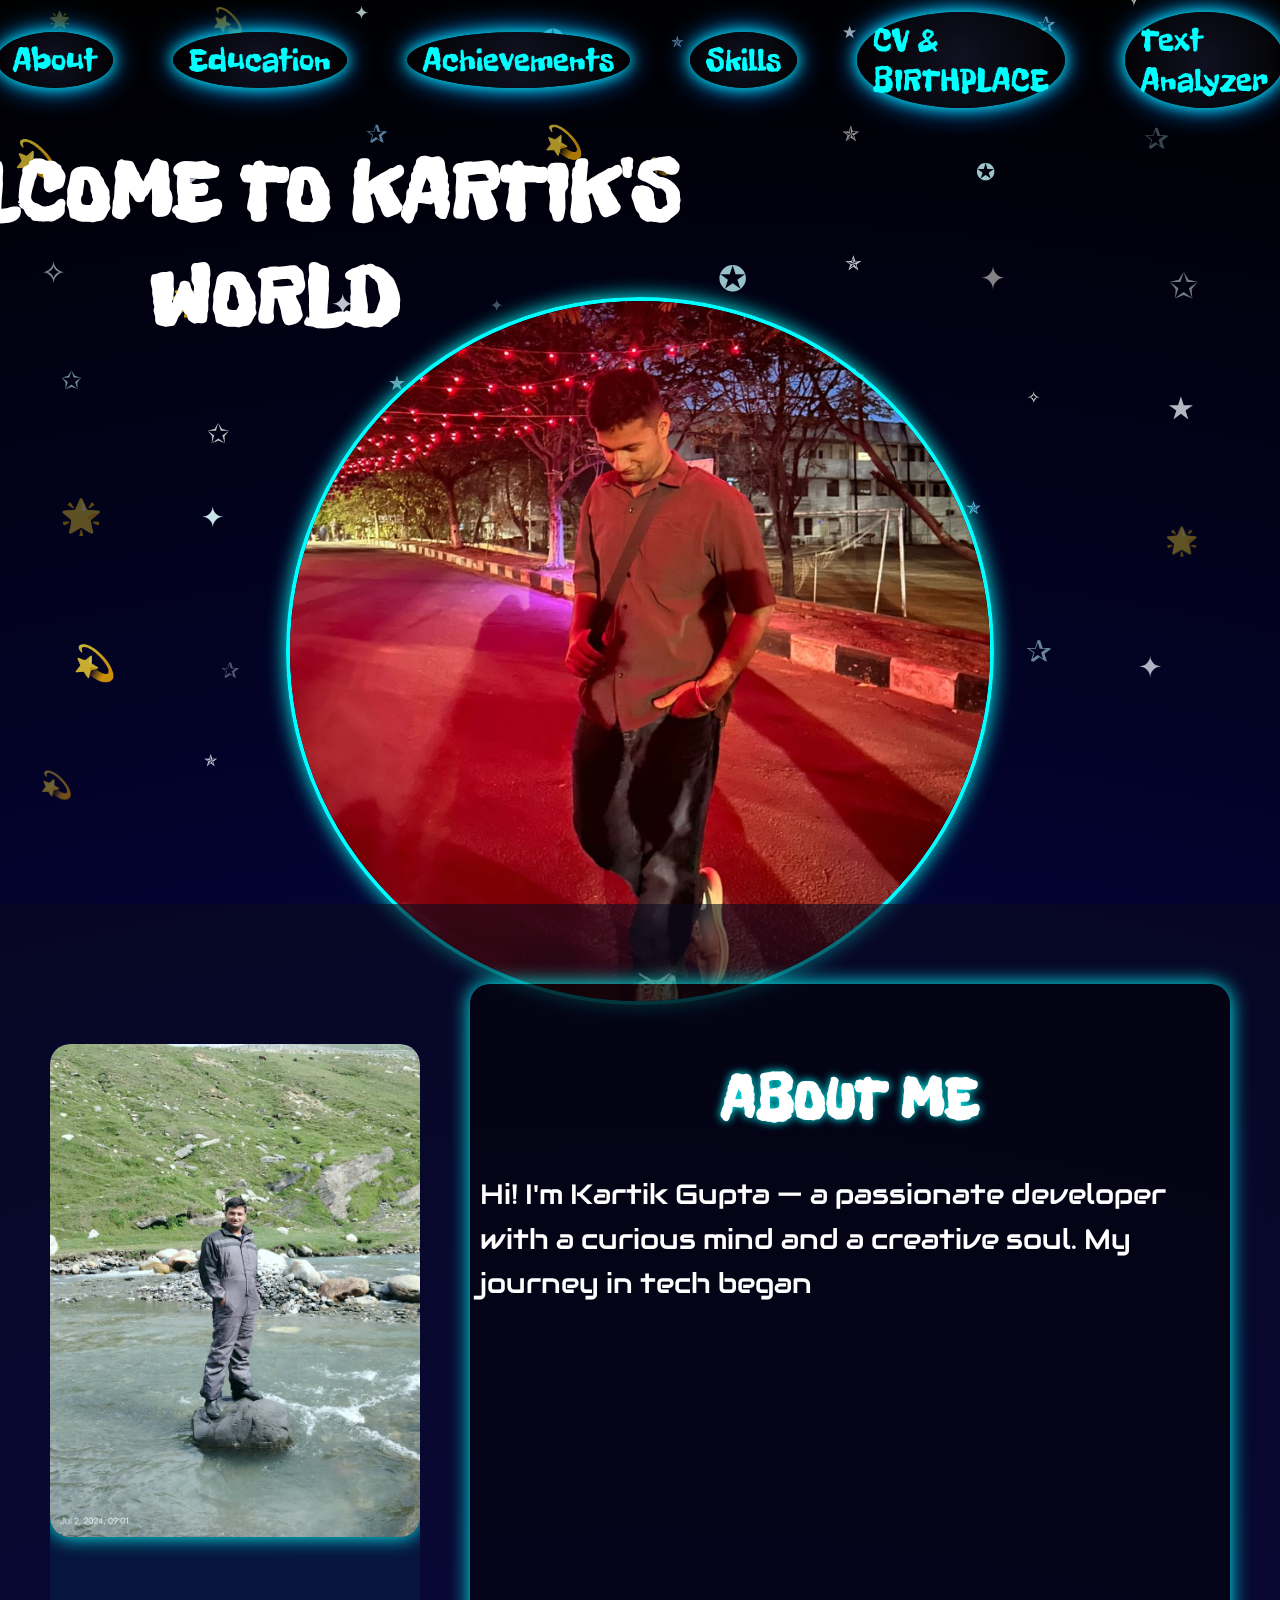
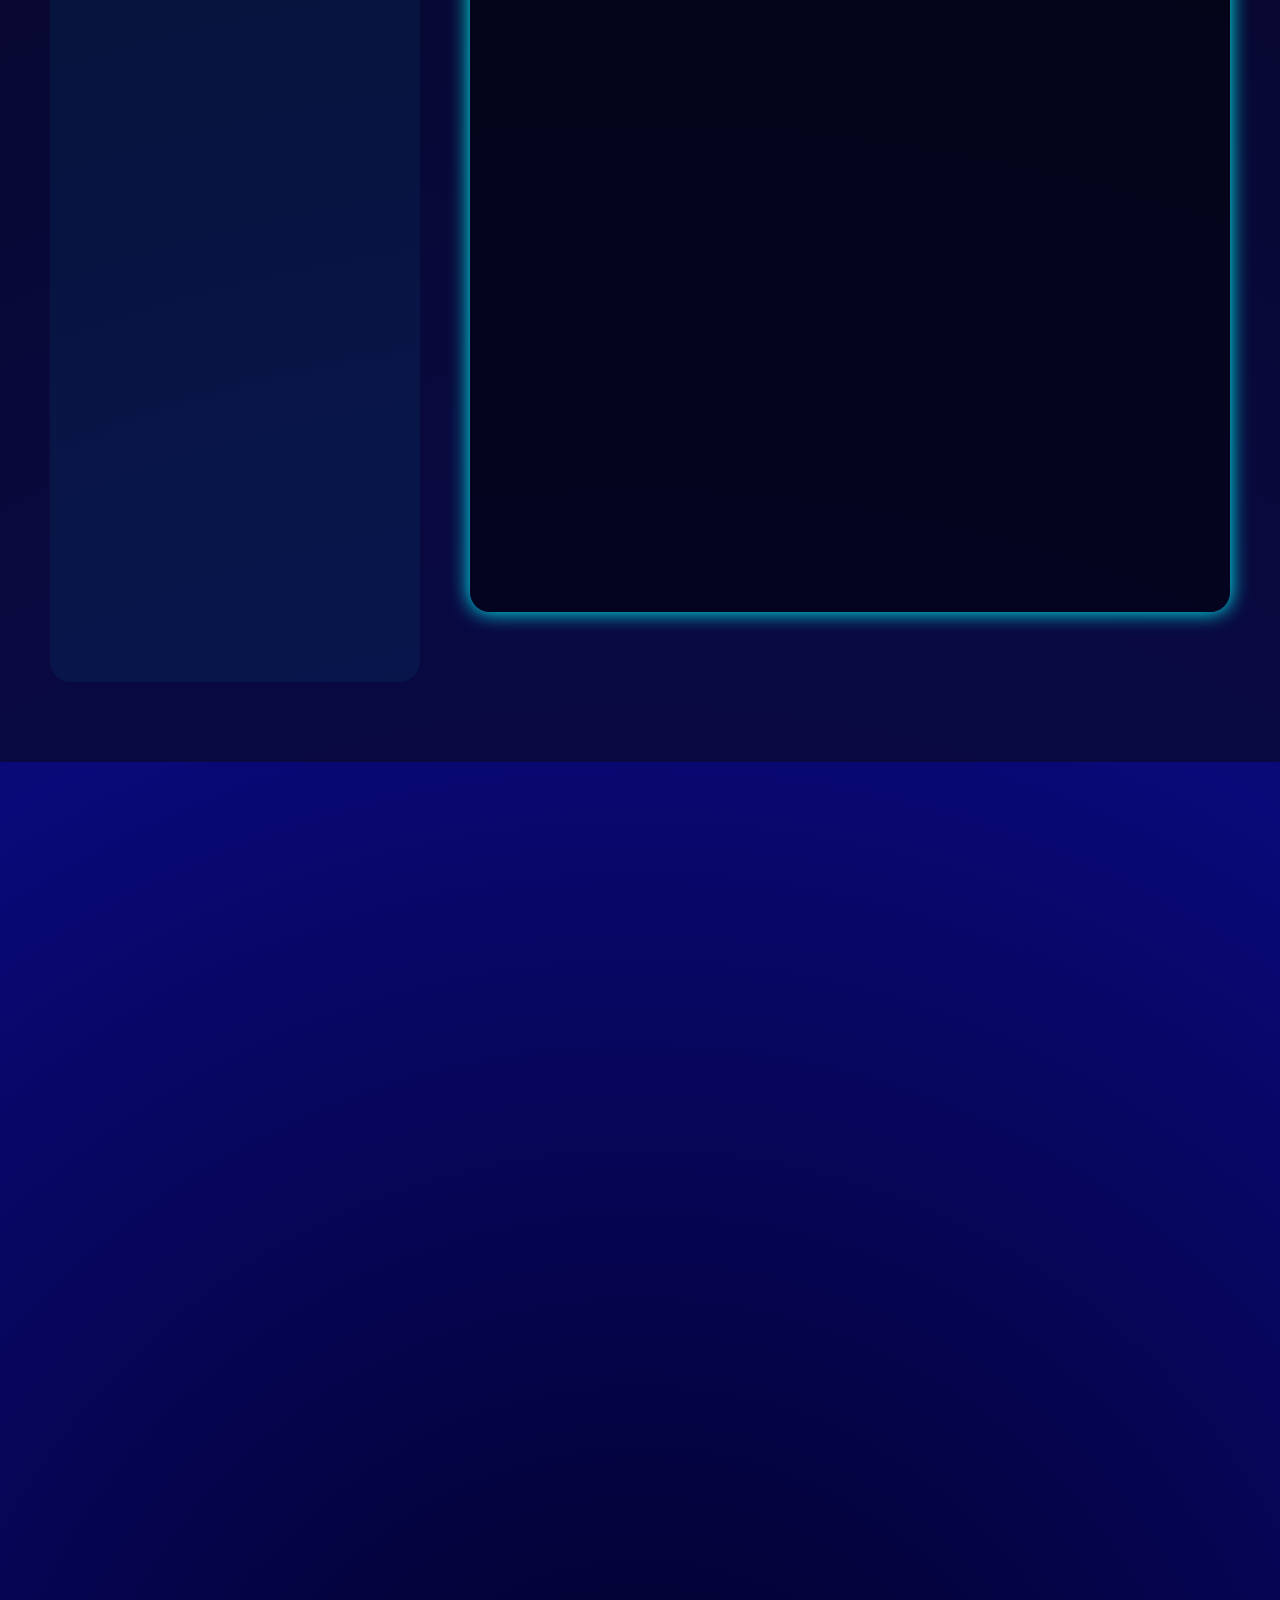
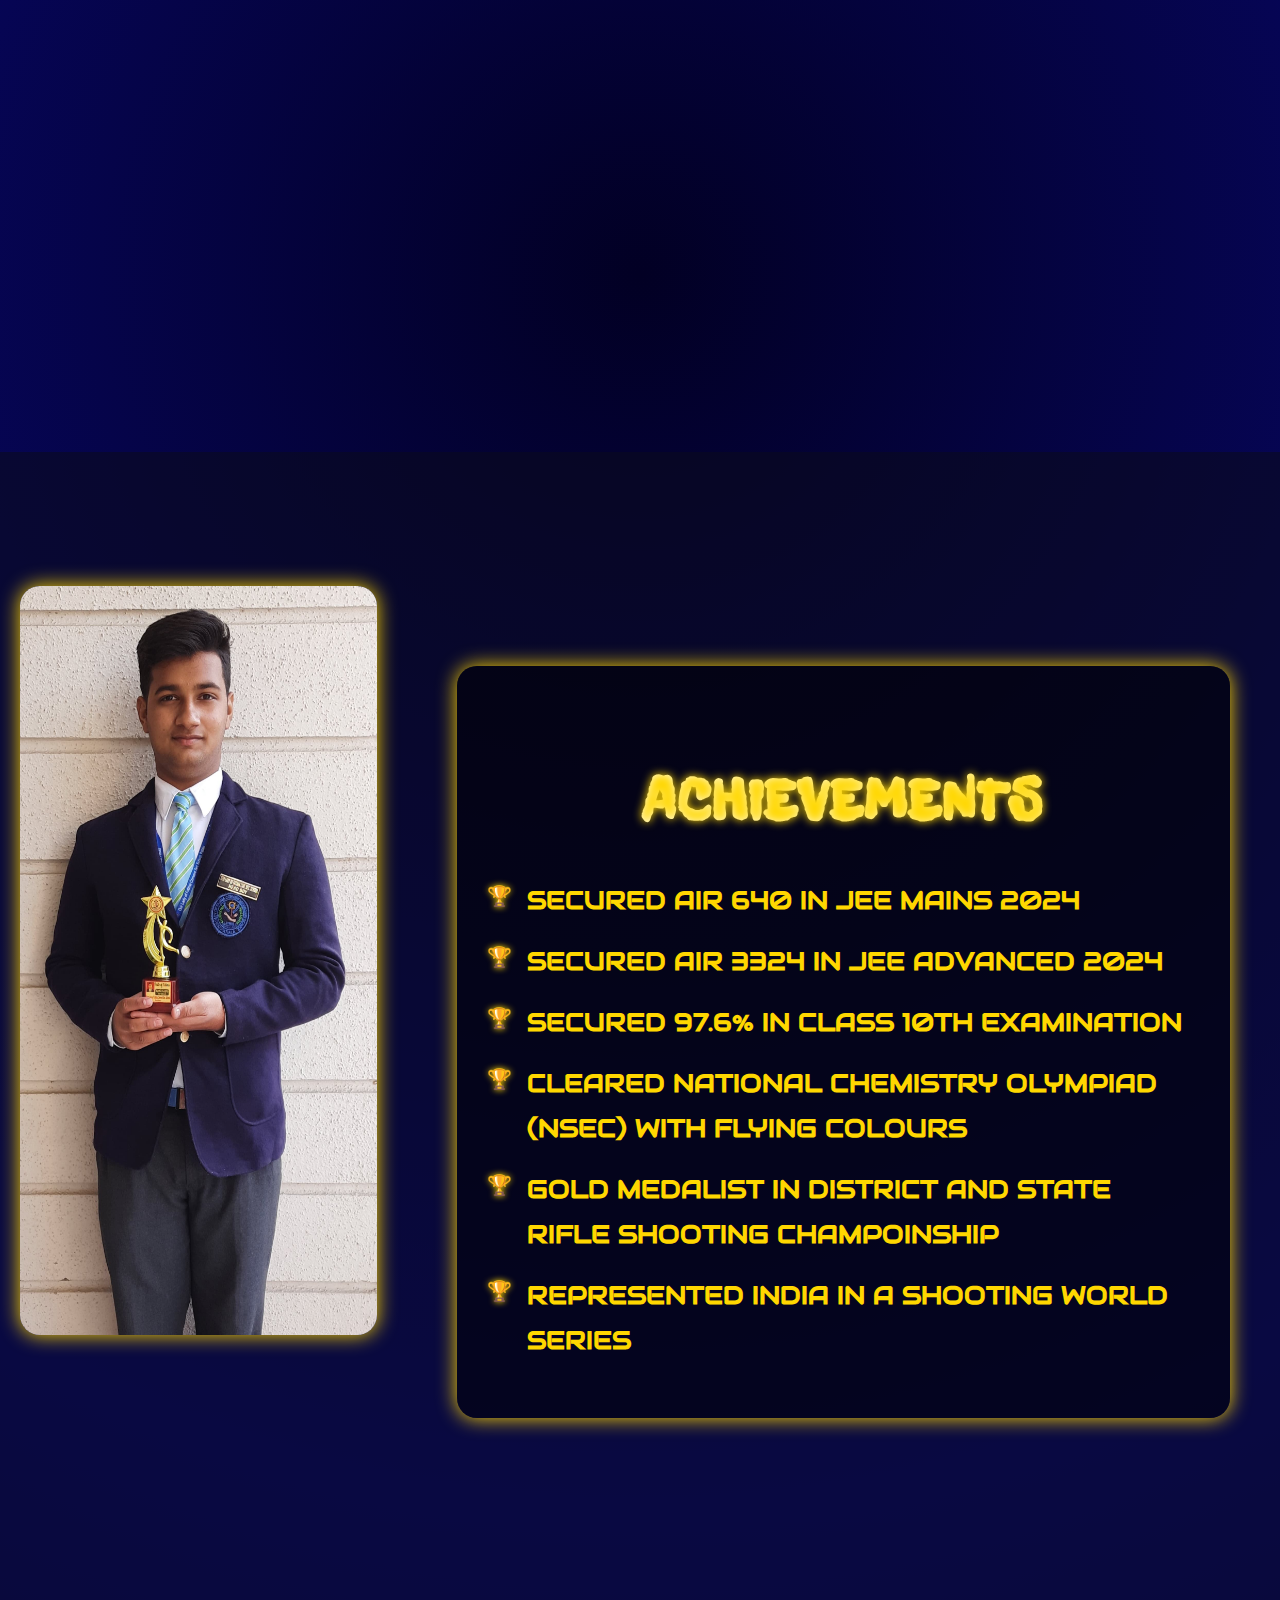
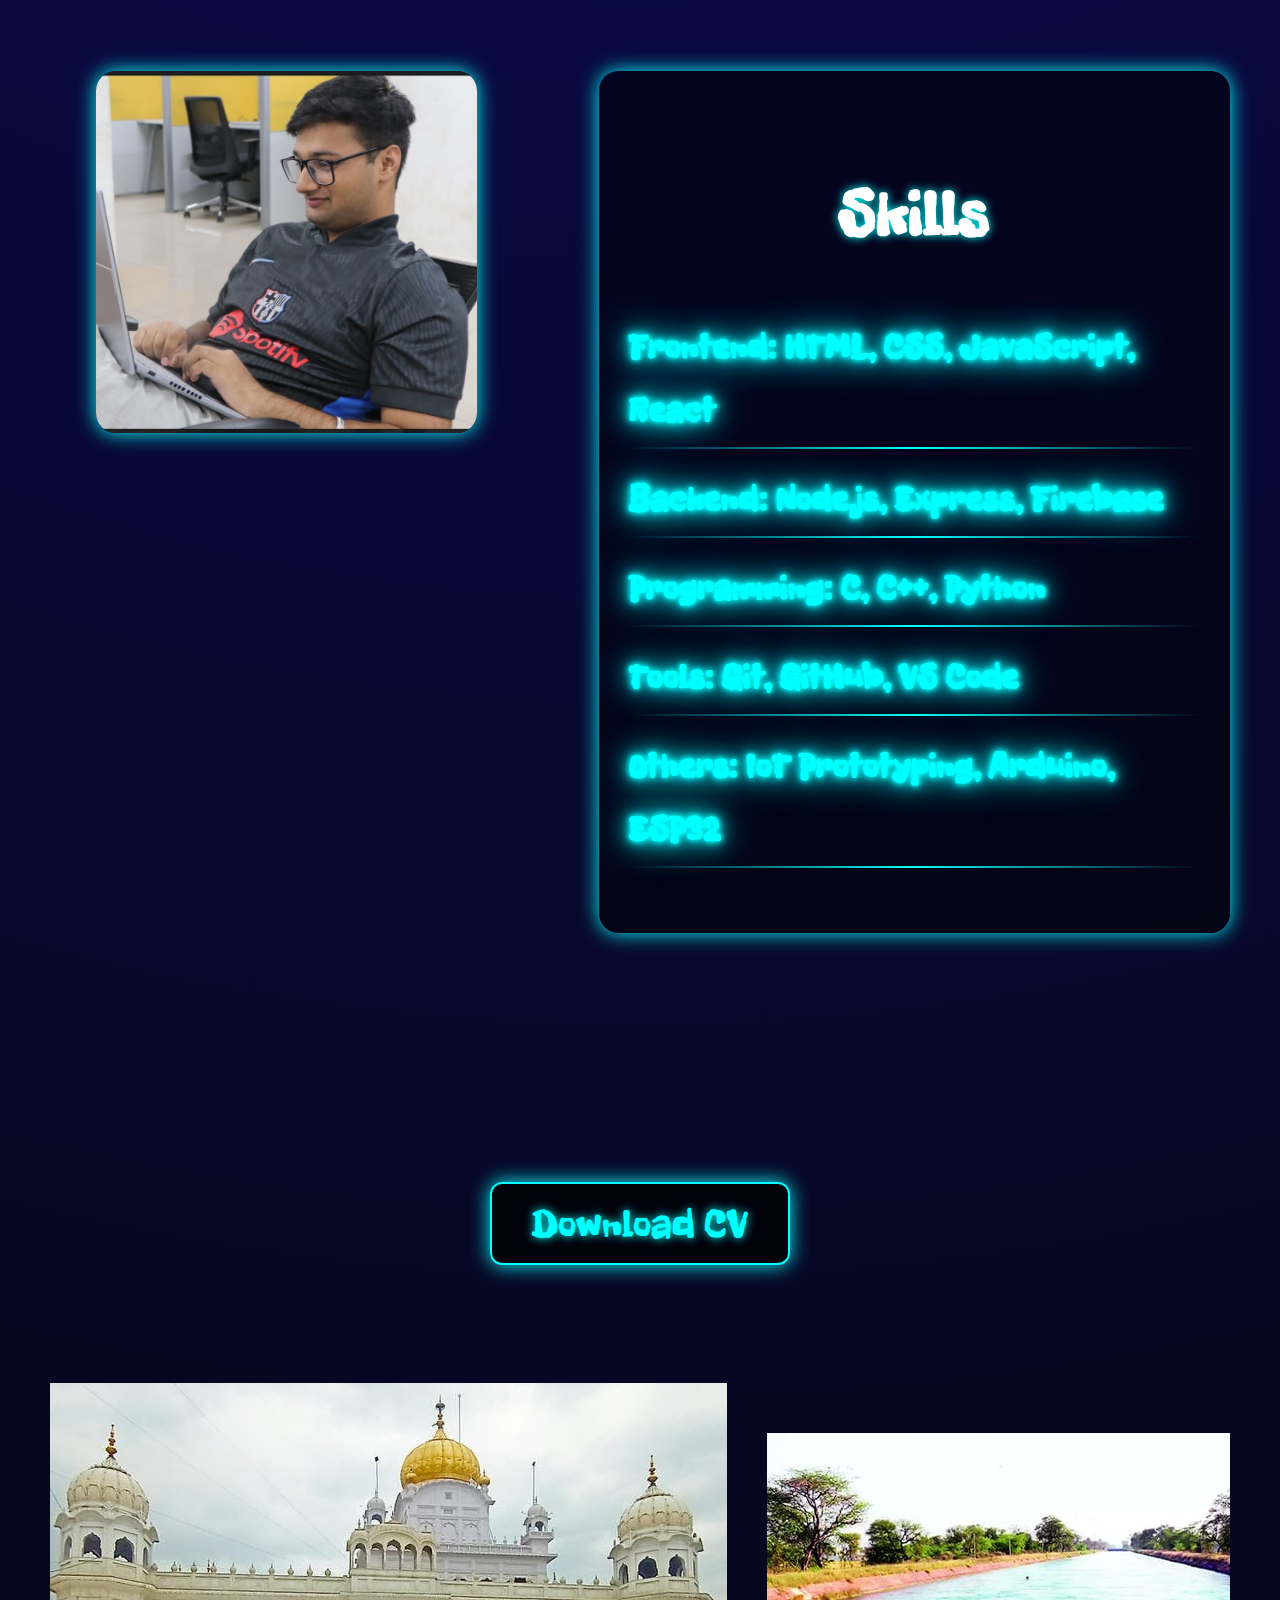
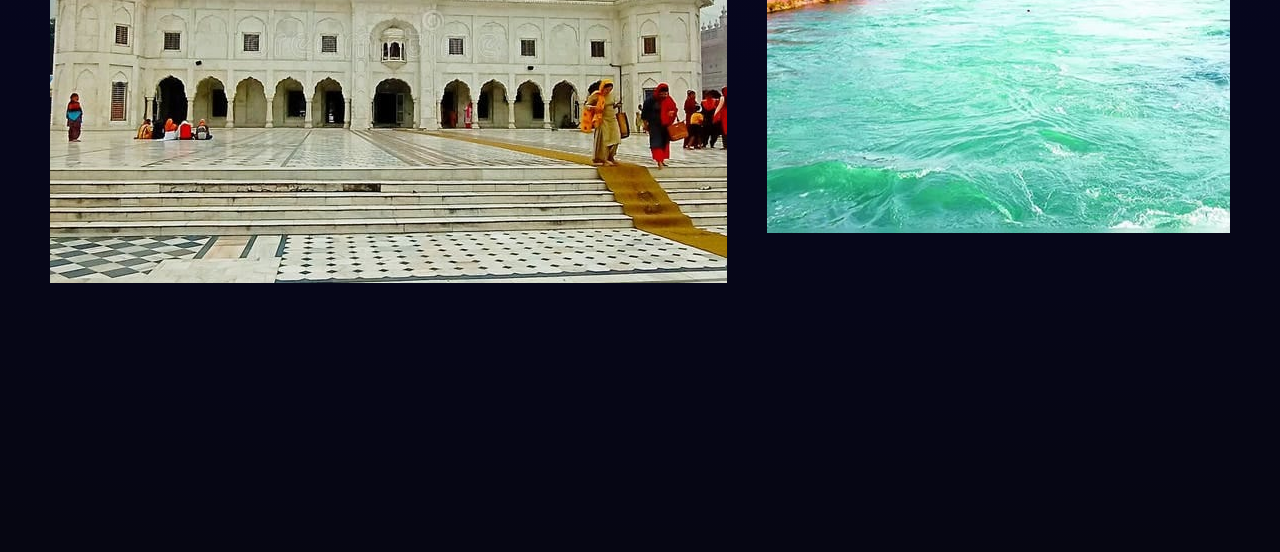
<file: index.html>
<!DOCTYPE html>
<html lang="en">

<head>
    <meta charset="UTF-8">
    <meta name="viewport" content="width=device-width, initial-scale=1.0">
    <title>Welcome | My Portfolio</title>
    <link href="https://fonts.googleapis.com/css2?family=Freckle+Face&display=swap" rel="stylesheet">
    <link rel="stylesheet" href="style.css">
</head>

<body>
    <!-- Background Canvas -->
    <canvas id="backgroundCanvas"></canvas>

    <!-- 🌠 Space-Themed Top Navbar -->
    <nav class="space-navbar">
        <a href="#about" class="planet-link">About</a>
        <a href="#education" class="planet-link">Education</a>
        <a href="#achievements" class="planet-link">Achievements</a>
        <a href="#skills" class="planet-link">Skills</a>
        <a href="#cv" class="planet-link">CV & BIRTHPLACE</a>
        <a href="text_analyzer.html" target="_blank" class="planet-link">Text Analyzer</a>
    </nav>
    
    <!-- Main Top Section -->
    <section id="main" class="top-section">
        <h1 class="fade-in">WELCOME TO KARTIK'S WORLD</h1>
        <div class="profile-container" id="profileContainer">
            <img src="/assets/main.jpeg" alt="A photo of Kartik" class="profile-pic" id="profilePic">
        </div>
    </section>

    <!-- About Section -->
    <section id="about" class="content-section">
        <div class="about-content">
            <div class="about-photo">
                <img src="/assets/about.jpeg" alt="Photo of Kartik">
            </div>
            <div class="about-text">
                <h2>ABOUT ME</h2>
                <p class="fun-paragraph">
                    Hi! I'm Kartik Gupta — a passionate developer with a curious mind and a creative soul. My journey in tech began with a fascination for how things work behind the screen, and over time, it evolved into a full-blown love for designing and developing interactive digital experiences. From building sleek, responsive front-end interfaces to diving into the logic of back-end systems, I enjoy every step of the development process.
                    Outside the realm of code, I'm an enthusiastic traveler who believes that exploring new places brings fresh perspectives and fuels creativity. I'm also deeply passionate about rifle shooting, a sport that has taught me focus, discipline, and patience—skills that seamlessly translate into my approach toward problem-solving in tech.
                    And when it comes to academics, Chemistry has always been my strong suit. I have a natural grasp of its concepts and often find parallels between the structure of atoms and the logic in code—a reminder that patterns and beauty exist in all disciplines.
                </p>
            </div>
        </div>
    </section>
    
    <!-- Education Section -->
    <section id="education" class="animate-section">
      <div class="education-content">
        <div class="education-photo zoom-glow">
          <img src="/assets/education.jpeg" alt="Your Education Photo" />
        </div>
        <div class="education-text slide-in-right">
          <h2 class="neon-flicker">EDUCATION</h2>
          <p>
            My academic journey began at <b>OUR LADY OF FATIMA CONVENT SECONDARY SCHOOL</b>, where I studied from pre-primary all the way through secondary school.
            These early years laid a strong foundation for my intellectual curiosity and discipline.<br><br>
            I then pursued <b>PCM (PHYSICS, CHEMISTRY, MATHS)</b> during my senior secondary education at <b>DAV PUBLIC SCHOOL</b>, where I deepened my interest in core subjects and actively participated in various co-curricular activities.<br><br>
            Currently, I am pursuing <b>COMPUTER SCIENCE AND ENGINEERING</b> at <b>INTERNATIONAL INSTITUTE OF INFORMATION TECHNOLOGY, HYDERABAD</b>, where I continue to explore my academic passions and engage in hands-on projects, constantly striving to expand my knowledge and skills.
          </p>
        </div>
      </div>
    </section>
    
    <!-- Achievements Section -->
    <section id="achievements">
        <div class="achievements-content">
          <div class="achievements-photo">
            <img src="/assets/Achievements.jpeg" alt="Achievements">
          </div>
          <div class="achievements-text">
            <h2>ACHIEVEMENTS</h2>
            <ul>
              <li>SECURED AIR 640 IN JEE MAINS 2024</li>
              <li>SECURED AIR 3324 IN JEE ADVANCED 2024</li>
              <li>SECURED 97.6% IN CLASS 10TH EXAMINATION</li>
              <li>CLEARED NATIONAL CHEMISTRY OLYMPIAD (NSEC) WITH FLYING COLOURS</li>
              <li>GOLD MEDALIST IN DISTRICT AND STATE RIFLE SHOOTING CHAMPOINSHIP</li>
              <li>REPRESENTED INDIA IN A SHOOTING WORLD SERIES</li>
            </ul>
          </div>
        </div>
    </section>  
    
    <!-- Skills Section -->
    <section id="skills">
      <div class="skills-content">
        <div class="skills-photo">
          <img src="/assets/skills.jpeg" alt="Skills Illustration">
        </div>
        <div class="skills-text">
          <h2 class="section-heading">Skills</h2>
          <ul>
            <li><strong>Frontend:</strong> HTML, CSS, JavaScript, React</li>
            <li><strong>Backend:</strong> Node.js, Express, Firebase</li>
            <li><strong>Programming:</strong> C, C++, Python</li>
            <li><strong>Tools:</strong> Git, GitHub, VS Code</li>
            <li><strong>Others:</strong> IoT Prototyping, Arduino, ESP32</li>
          </ul>
        </div>
      </div>
    </section>

    <!-- CV Section -->
    <section id="cv">
      <a href="/assets/KARTIK_CV.pdf" download class="cv-download-btn">Download CV</a>
      
      <div class="carousel-container">
        <div class="carousel-track">
          <div class="carousel-slide"><img src="/assets/pic1.jpeg" /></div>
          <div class="carousel-slide"><img src="/assets/pic2.jpeg" /></div>
          <div class="carousel-slide"><img src="/assets/pic3.jpeg" /></div>
          <div class="carousel-slide"><img src="/assets/pic4.jpeg" /></div>
          <div class="carousel-slide"><img src="/assets/pic5.jpeg" /></div>
          <div class="carousel-slide"><img src="/assets/pic6.jpeg" /></div>
          <div class="carousel-slide"><img src="/assets/pic7.jpeg" /></div>
          <div class="carousel-slide"><img src="/assets/pic8.jpeg" /></div>
        </div>
      </div>
    </section>
    <script src="script.js"></script>
</body>

</html>
</file>
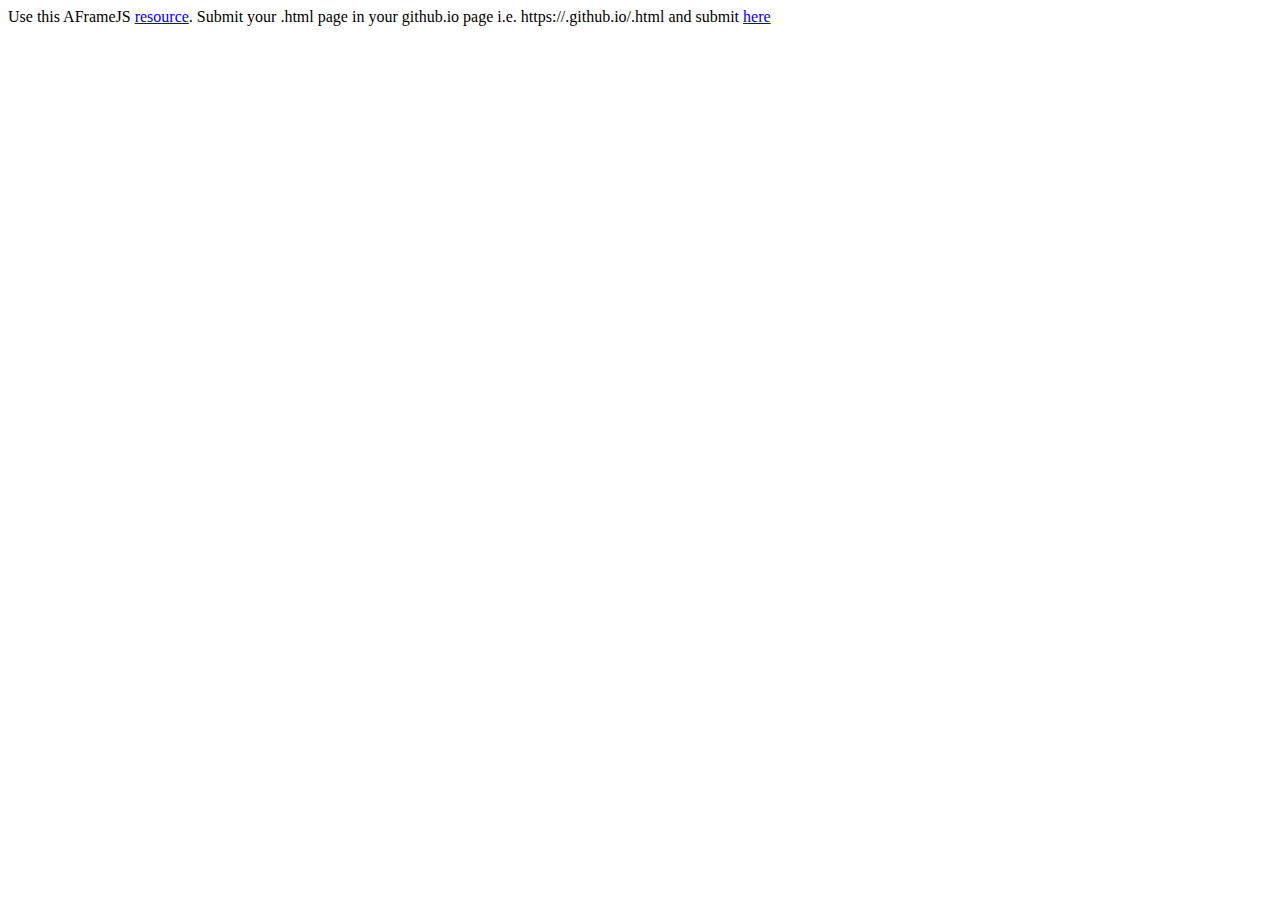
<file: 2024101091.html>
<html>
  <head>
    <script src="https://aframe.io/releases/1.7.0/aframe.min.js"></script>
  </head>
  <body>
    <a-scene>
      <a-box position="0 0.5 -4" rotation="0 45 0" color="#4CC3D9" height="1"></a-box>
      <a-sphere position="0 1.4 -4" radius="0.4" color="#EF2D5E"></a-sphere>
      <a-cylinder position="0 2.1 -4" radius="0.3" height="0.6" color="#FFC65D"></a-cylinder>
      <a-cone position="0 2.8 -4" radius-bottom="0.4" radius-top="0.01" height="0.8" color="#7BC8A4"></a-cone>
      <a-plane position="0 0 -4" rotation="-90 0 0" width="4" height="4" color="#7BC8A4"></a-plane>
      <a-sky color="#ECECEC"></a-sky>
    </a-scene>
    <p>Use this AFrameJS <a href="https://aframe.io/docs/1.7.0/components/geometry.html" target="_blank">resource</a>. 
      Submit your <rollnumber>.html page in your github.io page i.e. https://<yourdomain>.github.io/<rollnumber>.html and submit 
        <a href="https://forms.office.com/Pages/ResponsePage.aspx?id=vDsaA3zPK06W7IZ1VVQKHFzW4INMf2JMjyL9qPnlPbNUMkpZQkY1SlpKWUtQWTY5RVVNS0k2RFQyRi4u" target="_blank">here</a>
    </p>
  </body>
</html>
</file>
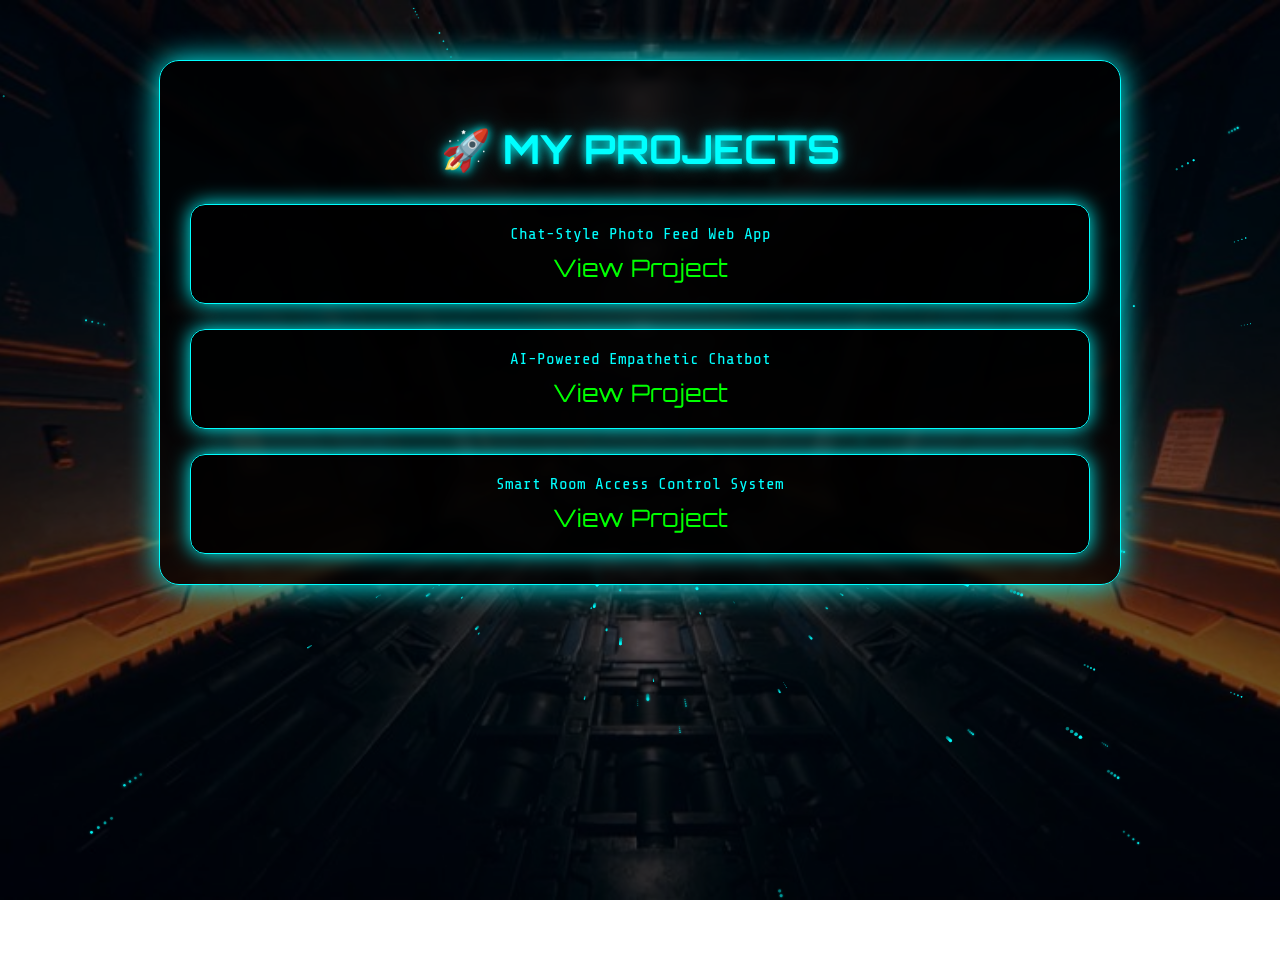
<file: project.html>
<!DOCTYPE html>
<html lang="en">
<head>
  <meta charset="UTF-8" />
  <meta name="viewport" content="width=device-width, initial-scale=1.0"/>
  <title>Projects Showcase | Kartik's Starfield</title>
  <link href="https://fonts.googleapis.com/css2?family=Orbitron:wght@400;700&family=Share+Tech+Mono&display=swap" rel="stylesheet">
  <style>
    /* Keep the exact same style from your code */
    body {
      margin: 0;
      overflow-x: hidden;
      font-family: 'Share Tech Mono', monospace;
      color: #0ff;
      background: url('assets/text.jpg') no-repeat center center fixed;
      background-size: cover;
      min-height: 100vh;
    }
    canvas#starfield { position: fixed; top: 0; left: 0; z-index: -1; }
    .container {
      max-width: 900px;
      margin: 60px auto;
      padding: 30px;
      background: rgba(0, 0, 0, 0.7);
      border: 1px solid #0ff;
      border-radius: 20px;
      box-shadow: 0 0 30px #0ff;
      backdrop-filter: blur(5px);
      animation: pulseGlow 8s infinite alternate;
    }
    @keyframes pulseGlow {
      0% { box-shadow: 0 0 30px #0ff; }
      50% { box-shadow: 0 0 50px #0ff, 0 0 60px rgba(0, 255, 255, 0.3); }
      100% { box-shadow: 0 0 30px #0ff; }
    }
    h2 {
      text-align: center;
      font-size: 2.5rem;
      margin-bottom: 30px;
      color: #0ff;
      text-shadow: 0 0 10px #0ff, 0 0 20px rgba(0, 255, 255, 0.5);
      font-family: 'Orbitron', sans-serif;
    }
    .projects {
      display: flex;
      flex-direction: column;
      gap: 25px;
    }
    .project-card {
      background: rgba(0, 0, 0, 0.8);
      border: 1px solid #0ff;
      border-radius: 15px;
      padding: 20px;
      box-shadow: 0 0 20px #0ff;
      transition: transform 0.3s, box-shadow 0.3s;
      text-align: center;
    }
    .project-card:hover {
      transform: scale(1.05);
      box-shadow: 0 0 30px #0ff;
    }
    .project-card a {
      text-decoration: none;
      color: #0f0;
      font-size: 1.5rem;
      font-family: 'Orbitron', sans-serif;
      display: block;
      margin-top: 10px;
    }
  </style>
</head>
<body>
<canvas id="starfield"></canvas>
<div class="container">
  <h2>🚀 MY PROJECTS</h2>
  <div class="projects">
    <div class="project-card">
      <div>Chat-Style Photo Feed Web App</div>
      <a href="https://github.com/Imking640/Photo-share.git" target="_blank">View Project</a>
    </div>
    <div class="project-card">
      <div>AI-Powered Empathetic Chatbot</div>
      <a href="https://github.com/Imking640/chatbot-server.git" target="_blank">View Project</a>
    </div>
    <div class="project-card">
      <div>Smart Room Access Control System</div>
      <a href="https://github.com/Imking640/iot_project.git" target="_blank">View Project</a>
    </div>
  </div>
</div>
<script>
const canvas = document.getElementById('starfield');
const ctx = canvas.getContext('2d');
let stars = [];
function initStars() {
  canvas.width = window.innerWidth;
  canvas.height = window.innerHeight;
  stars = [];
  for (let i = 0; i < 400; i++) {
    stars.push({
      x: Math.random() * canvas.width * 2 - canvas.width,
      y: Math.random() * canvas.height * 2 - canvas.height,
      z: Math.random() * canvas.width,
      size: Math.random() * 1.5 + 0.5,
      speed: Math.random() * 2 + 1
    });
  }
}
function animateStars() {
  ctx.fillStyle = "rgba(0, 0, 0, 0.2)";
  ctx.fillRect(0, 0, canvas.width, canvas.height);
  for (let i = 0; i < stars.length; i++) {
    const star = stars[i];
    star.z -= star.speed;
    if (star.z <= 0) {
      star.z = canvas.width;
      star.x = Math.random() * canvas.width * 2 - canvas.width;
      star.y = Math.random() * canvas.height * 2 - canvas.height;
    }
    const k = 128.0 / star.z;
    const px = star.x * k + canvas.width / 2;
    const py = star.y * k + canvas.height / 2;
    if (px >= 0 && px <= canvas.width && py >= 0 && py <= canvas.height) {
      const size = (1 - star.z / canvas.width) * star.size;
      const opacity = (1 - star.z / canvas.width) * 0.8 + 0.2;
      ctx.fillStyle = `rgba(0, 255, 255, ${opacity})`;
      ctx.beginPath();
      ctx.arc(px, py, size, 0, Math.PI * 2);
      ctx.fill();
      ctx.shadowBlur = size * 3;
      ctx.shadowColor = "#0ff";
    }
  }
  ctx.shadowBlur = 0;
  requestAnimationFrame(animateStars);
}
window.addEventListener("resize", initStars);
initStars();
animateStars();
</script>
</body>
</html>
</file>
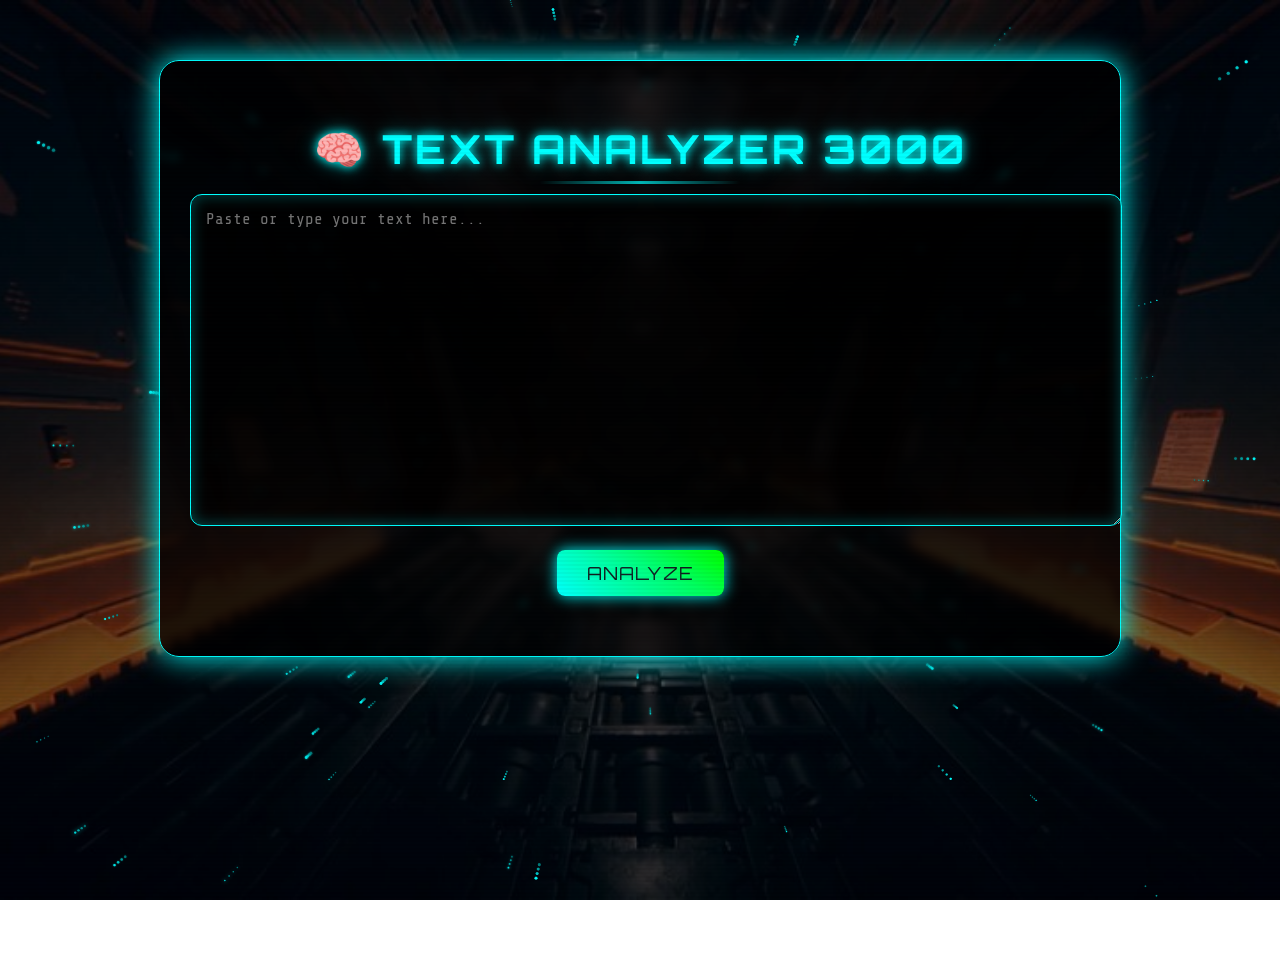
<file: text_analyzer.html>
<!DOCTYPE html>
<html lang="en">
<head>
  <meta charset="UTF-8" />
  <meta name="viewport" content="width=device-width, initial-scale=1.0"/>
  <title>Text Analyzer | Kartik's Starfield</title>
  <link href="https://fonts.googleapis.com/css2?family=Orbitron:wght@400;700&family=Share+Tech+Mono&display=swap" rel="stylesheet">
  <style>
    /* Starfield background */
    body {
      margin: 0;
      overflow-x: hidden;
      font-family: 'Share Tech Mono', monospace;
      color: #0ff;
      background: url('assets/text.jpg') no-repeat center center fixed;
      background-size: cover;
      min-height: 100vh;
    }

    canvas#starfield {
      position: fixed;
      top: 0;
      left: 0;
      z-index: -1;
    }

    .container {
      max-width: 900px;
      margin: 60px auto;
      padding: 30px;
      background: rgba(0, 0, 0, 0.7);
      border: 1px solid #0ff;
      border-radius: 20px;
      box-shadow: 0 0 30px #0ff;
      backdrop-filter: blur(5px);
      animation: pulseGlow 8s infinite alternate;
      transform-style: preserve-3d;
      perspective: 1000px;
    }

    @keyframes pulseGlow {
      0% { box-shadow: 0 0 30px #0ff; }
      50% { box-shadow: 0 0 50px #0ff, 0 0 60px rgba(0, 255, 255, 0.3); }
      100% { box-shadow: 0 0 30px #0ff; }
    }

    h2 {
      text-align: center;
      font-size: 2.5rem;
      margin-bottom: 20px;
      color: #0ff;
      text-shadow: 0 0 10px #0ff, 0 0 20px rgba(0, 255, 255, 0.5);
      font-family: 'Orbitron', sans-serif;
      letter-spacing: 3px;
      position: relative;
      animation: titleFloat 3s ease-in-out infinite alternate;
    }

    @keyframes titleFloat {
      0% { transform: translateY(0); }
      100% { transform: translateY(-10px); }
    }

    h2::after {
      content: '';
      position: absolute;
      bottom: -10px;
      left: 50%;
      transform: translateX(-50%);
      width: 200px;
      height: 3px;
      background: linear-gradient(90deg, transparent, #0ff, transparent);
      opacity: 0.7;
    }

    textarea {
      width: 100%;
      height: 300px;
      background: rgba(0, 0, 0, 0.7);
      color: #0f0;
      font-size: 16px;
      padding: 15px;
      border: 1px solid #0ff;
      border-radius: 12px;
      resize: vertical;
      transition: all 0.3s ease;
      box-shadow: inset 0 0 15px rgba(0, 255, 255, 0.3);
      font-family: 'Share Tech Mono', monospace;
    }

    textarea:focus {
      outline: none;
      border-color: #0f0;
      box-shadow: inset 0 0 20px rgba(0, 255, 255, 0.5), 0 0 20px rgba(0, 255, 255, 0.3);
      transform: translateY(-5px);
    }

    button {
      display: block;
      margin: 20px auto;
      padding: 12px 30px;
      font-size: 18px;
      background: linear-gradient(45deg, #0ff, #0f0);
      color: #111;
      border: none;
      border-radius: 8px;
      cursor: pointer;
      box-shadow: 0 0 15px #0ff;
      font-family: 'Orbitron', sans-serif;
      letter-spacing: 1px;
      position: relative;
      overflow: hidden;
      transition: all 0.3s ease;
      transform: translateY(0);
      animation: buttonPulse 2s infinite;
    }

    @keyframes buttonPulse {
      0% { box-shadow: 0 0 15px #0ff; }
      50% { box-shadow: 0 0 25px #0ff, 0 0 35px rgba(0, 255, 255, 0.5); }
      100% { box-shadow: 0 0 15px #0ff; }
    }

    button:hover {
      transform: translateY(-3px) scale(1.05);
      box-shadow: 0 0 25px #0ff, 0 0 35px rgba(0, 255, 255, 0.5);
    }

    button:active {
      transform: translateY(1px);
    }

    button::before {
      content: '';
      position: absolute;
      top: -50%;
      left: -50%;
      width: 200%;
      height: 200%;
      background: linear-gradient(
        to bottom right,
        transparent,
        transparent,
        transparent,
        rgba(0, 255, 255, 0.1),
        transparent,
        transparent,
        transparent
      );
      transform: rotate(30deg);
      transition: all 0.7s ease;
    }

    button:hover::before {
      left: 100%;
    }

    .output-section {
      margin-top: 30px;
      display: flex;
      flex-direction: column;
      gap: 25px;
      color: #0ff;
      animation: fadeIn 1s ease-out;
    }

    @keyframes fadeIn {
      from { opacity: 0; transform: translateY(20px); }
      to { opacity: 1; transform: translateY(0); }
    }

    .result-block {
      background: rgba(0, 0, 0, 0.8);
      border: 1px solid #0ff;
      border-radius: 12px;
      padding: 20px;
      box-shadow: 0 0 15px #0ff;
      transition: all 0.3s ease;
      transform-style: preserve-3d;
      position: relative;
      overflow: hidden;
    }

    .result-block:hover {
      transform: translateY(-5px) rotateX(5deg);
      box-shadow: 0 10px 25px #0ff, 0 0 35px rgba(0, 255, 255, 0.3);
    }

    .result-block::before {
      content: '';
      position: absolute;
      top: 0;
      left: -100%;
      width: 100%;
      height: 100%;
      background: linear-gradient(
        90deg,
        transparent,
        rgba(0, 255, 255, 0.1),
        transparent
      );
      transition: all 0.7s ease;
    }

    .result-block:hover::before {
      left: 100%;
    }

    .result-block h3 {
      margin-top: 0;
      color: #0ff;
      font-size: 1.5rem;
      text-shadow: 0 0 5px #0ff;
      border-bottom: 1px solid #0ff;
      padding-bottom: 8px;
      font-family: 'Orbitron', sans-serif;
      letter-spacing: 2px;
      position: relative;
    }

    .result-block h3::after {
      content: '';
      position: absolute;
      bottom: -2px;
      left: 0;
      width: 50px;
      height: 2px;
      background: #0f0;
      animation: underlineSlide 3s infinite alternate;
    }

    @keyframes underlineSlide {
      0% { left: 0; }
      100% { left: calc(100% - 50px); }
    }

    .result-grid {
      display: grid;
      grid-template-columns: repeat(auto-fit, minmax(120px, 1fr));
      gap: 15px;
      margin-top: 15px;
    }

    .result-item {
      background: rgba(0, 15, 15, 0.5);
      border: 1px solid #0f0;
      border-radius: 8px;
      padding: 12px;
      text-align: center;
      box-shadow: 0 0 10px rgba(0, 255, 0, 0.3);
      color: #0f0;
      transition: all 0.3s ease;
      position: relative;
      overflow: hidden;
    }

    .result-item:hover {
      transform: scale(1.05);
      box-shadow: 0 0 15px #0f0;
      background: rgba(0, 20, 20, 0.7);
    }

    .result-item::before {
      content: '';
      position: absolute;
      top: 0;
      left: 0;
      width: 100%;
      height: 100%;
      background: linear-gradient(
        45deg,
        transparent,
        rgba(0, 255, 255, 0.1),
        transparent
      );
      transform: translateX(-100%);
      transition: all 0.5s ease;
    }

    .result-item:hover::before {
      transform: translateX(100%);
    }

    /* Floating particles */
    .particles {
      position: fixed;
      top: 0;
      left: 0;
      width: 100%;
      height: 100%;
      pointer-events: none;
      z-index: -1;
    }

    .particle {
      position: absolute;
      background: rgba(0, 255, 255, 0.5);
      border-radius: 50%;
      pointer-events: none;
    }

    /* Scanlines effect */
    .scanlines {
      position: fixed;
      top: 0;
      left: 0;
      width: 100%;
      height: 100%;
      background: linear-gradient(
        rgba(0, 0, 0, 0.2) 50%,
        transparent 50%
      );
      background-size: 100% 4px;
      pointer-events: none;
      z-index: 1;
      opacity: 0.15;
    }

    /* Responsive adjustments */
    @media (max-width: 768px) {
      .container {
        margin: 30px 15px;
        padding: 20px;
      }
      
      h2 {
        font-size: 1.8rem;
      }
      
      .result-grid {
        grid-template-columns: repeat(auto-fit, minmax(100px, 1fr));
      }
    }

    /* Loading animation */
    .loading {
      display: none;
      text-align: center;
      margin: 20px 0;
    }

    .loading-circle {
      display: inline-block;
      width: 15px;
      height: 15px;
      margin: 0 5px;
      background-color: #0ff;
      border-radius: 50%;
      animation: loadingBounce 1.5s infinite ease-in-out;
    }

    .loading-circle:nth-child(2) {
      animation-delay: 0.2s;
    }

    .loading-circle:nth-child(3) {
      animation-delay: 0.4s;
    }

    @keyframes loadingBounce {
      0%, 100% { transform: translateY(0); }
      50% { transform: translateY(-15px); }
    }
  </style>
</head>
<body>

<canvas id="starfield"></canvas>
<div class="particles" id="particles"></div>
<div class="scanlines"></div>

<div class="container">
  <h2>🧠 TEXT ANALYZER 3000</h2>

  <textarea id="textInput" placeholder="Paste or type your text here..."></textarea>
  
  <button onclick="analyzeText()">
    <span class="button-text">ANALYZE</span>
  </button>
  
  <div class="loading" id="loading">
    <div class="loading-circle"></div>
    <div class="loading-circle"></div>
    <div class="loading-circle"></div>
  </div>

  <div id="output" class="output-section"></div>
</div>

<script>
    function analyzeText() {
      const text = document.getElementById("textInput").value;
      const output = document.getElementById("output");
      const loading = document.getElementById("loading");
      
      // Show loading animation
      output.innerHTML = '';
      loading.style.display = 'block';
      
      // Simulate processing delay for effect
      setTimeout(() => {
        loading.style.display = 'none';
        
        const letters = (text.match(/[a-zA-Z]/g) || []).length;
        const words = (text.match(/\b\w+\b/g) || []).length;
        const spaces = (text.match(/ /g) || []).length;
        const newlines = (text.match(/\n/g) || []).length;
        const specialSymbols = (text.match(/[^\w\s]/g) || []).length;

        const tokens = text.toLowerCase().match(/\b\w+\b/g) || [];

        const pronouns = ["i", "you", "he", "she", "it", "we", "they", "me", "him", "her", "us", "them", "my", "your", "his", "its", "our", "their", "mine", "yours", "ours", "theirs"];
        const prepositions = ["in", "on", "at", "by", "for", "with", "about", "against", "between", "into", "through", "during", "before", "after", "above", "below", "to", "from", "up", "down", "under", "over", "of"];
        const articles = ["a", "an", "the"];

        const countWords = (group) => {
          return group.reduce((acc, word) => {
            const count = tokens.filter(t => t === word).length;
            if (count > 0) acc[word] = count;
            return acc;
          }, {});
        };

        const pronounCounts = countWords(pronouns);
        const prepositionCounts = countWords(prepositions);
        const articleCounts = countWords(articles);

        // Get top 10 most frequent words
        const wordFreq = tokens.reduce((acc, word) => {
          acc[word] = (acc[word] || 0) + 1;
          return acc;
        }, {});
        
        const topWords = Object.entries(wordFreq)
          .sort((a, b) => b[1] - a[1])
          .slice(0, 10)
          .reduce((obj, [word, count]) => {
            obj[word] = count;
            return obj;
          }, {});

        let basicStatsHTML = `
          <div class="result-block">
            <h3>🔍 BASIC STATS</h3>
            <div class="result-grid">
              <div class="result-item">Letters: ${letters}</div>
              <div class="result-item">Words: ${words}</div>
              <div class="result-item">Characters: ${text.length}</div>
              <div class="result-item">Spaces: ${spaces}</div>
              <div class="result-item">Newlines: ${newlines}</div>
              <div class="result-item">Symbols: ${specialSymbols}</div>
            </div>
          </div>
        `;

        const formatCounts = (obj, title, emoji) => {
          let entries = Object.entries(obj)
            .sort((a, b) => b[1] - a[1])
            .map(([word, count]) => `<div class="result-item">${word}: <span class="highlight">${count}</span></div>`)
            .join("");

          return `
            <div class="result-block">
              <h3>${emoji} ${title}</h3>
              <div class="result-grid">
                ${entries}
              </div>
            </div>
          `;
        };

        output.innerHTML =
          basicStatsHTML +
          formatCounts(topWords, "TOP WORDS", "📊") +
          formatCounts(pronounCounts, "PRONOUNS", "📌") +
          formatCounts(prepositionCounts, "PREPOSITIONS", "📌") +
          formatCounts(articleCounts, "ARTICLES", "📌");
          
        // Add particles to each result item
        document.querySelectorAll('.result-item').forEach(item => {
          item.addEventListener('mouseenter', () => {
            createParticles(item);
          });
        });
        
      }, 1000); // Simulated processing time
    }

    // Starfield animation
    const canvas = document.getElementById('starfield');
    const ctx = canvas.getContext('2d');
    let stars = [];

    function initStars() {
      canvas.width = window.innerWidth;
      canvas.height = window.innerHeight;
      stars = [];

      for (let i = 0; i < 400; i++) {
        stars.push({
          x: Math.random() * canvas.width * 2 - canvas.width,
          y: Math.random() * canvas.height * 2 - canvas.height,
          z: Math.random() * canvas.width,
          size: Math.random() * 1.5 + 0.5,
          speed: Math.random() * 2 + 1
        });
      }
    }

    function animateStars() {
      ctx.fillStyle = "rgba(0, 0, 0, 0.2)";
      ctx.fillRect(0, 0, canvas.width, canvas.height);
      
      for (let i = 0; i < stars.length; i++) {
        const star = stars[i];
        star.z -= star.speed;
        if (star.z <= 0) {
          star.z = canvas.width;
          star.x = Math.random() * canvas.width * 2 - canvas.width;
          star.y = Math.random() * canvas.height * 2 - canvas.height;
        }

        const k = 128.0 / star.z;
        const px = star.x * k + canvas.width / 2;
        const py = star.y * k + canvas.height / 2;

        if (px >= 0 && px <= canvas.width && py >= 0 && py <= canvas.height) {
          const size = (1 - star.z / canvas.width) * star.size;
          const opacity = (1 - star.z / canvas.width) * 0.8 + 0.2;
          
          ctx.fillStyle = `rgba(0, 255, 255, ${opacity})`;
          ctx.beginPath();
          ctx.arc(px, py, size, 0, Math.PI * 2);
          ctx.fill();
          
          // Add glow effect
          ctx.shadowBlur = size * 3;
          ctx.shadowColor = "#0ff";
        }
      }
      
      ctx.shadowBlur = 0;
      requestAnimationFrame(animateStars);
    }

    // Floating particles animation
    function createParticles(element) {
      const rect = element.getBoundingClientRect();
      const particlesContainer = document.getElementById('particles');
      
      // Create 10 particles
      for (let i = 0; i < 10; i++) {
        const particle = document.createElement('div');
        particle.classList.add('particle');
        
        // Random size between 2px and 5px
        const size = Math.random() * 3 + 2;
        particle.style.width = `${size}px`;
        particle.style.height = `${size}px`;
        
        // Random position within the element
        const x = rect.left + Math.random() * rect.width;
        const y = rect.top + Math.random() * rect.height;
        
        particle.style.left = `${x}px`;
        particle.style.top = `${y}px`;
        
        // Random animation
        const angle = Math.random() * Math.PI * 2;
        const distance = Math.random() * 50 + 30;
        const duration = Math.random() * 2 + 1;
        
        particle.style.animation = `floatParticle ${duration}s ease-out forwards`;
        particle.style.opacity = '0.7';
        
        // Keyframes for animation
        const keyframes = `
          @keyframes floatParticle {
            0% {
              transform: translate(0, 0);
              opacity: 0.7;
            }
            100% {
              transform: translate(${Math.cos(angle) * distance}px, ${Math.sin(angle) * distance}px);
              opacity: 0;
            }
          }
        `;
        
        // Add keyframes to head
        const style = document.createElement('style');
        style.innerHTML = keyframes;
        document.head.appendChild(style);
        
        particlesContainer.appendChild(particle);
        
        // Remove particle after animation
        setTimeout(() => {
          particle.remove();
          style.remove();
        }, duration * 1000);
      }
    }

    // Initialize everything
    window.addEventListener("resize", initStars);
    initStars();
    animateStars();
    
    // Add typing animation to placeholder text
    const textarea = document.getElementById('textInput');
    const placeholderText = "Paste or type your text here...";
    let i = 0;
    
    function typePlaceholder() {
      if (i < placeholderText.length) {
        textarea.placeholder = placeholderText.substring(0, i+1);
        i++;
        setTimeout(typePlaceholder, Math.random() * 100 + 50);
      } else {
        setTimeout(resetPlaceholder, 2000);
      }
    }
    
    function resetPlaceholder() {
      i = 0;
      textarea.placeholder = "";
      setTimeout(typePlaceholder, 1000);
    }
    
    // Start the typing animation
    setTimeout(typePlaceholder, 1000);
    
    // Add click effect to button
    document.querySelector('button').addEventListener('click', function() {
      this.classList.add('clicked');
      setTimeout(() => this.classList.remove('clicked'), 300);
    });
</script>
</body>
</html>
</file>
<file: style.css>
@import url('https://fonts.googleapis.com/css2?family=Freckle+Face&display=swap');
@import url('https://fonts.google.com/specimen/Gorditas?categoryFilters=Feeling:%2FExpressive%2FCute');
@import url('https://fonts.googleapis.com/css2?family=Audiowide&display=swap');

/* General Styles */
body {
  margin: 0;
  padding: 0;
  background: radial-gradient(circle at center, #020024 0%, #090979 35%, #000000 100%);
  color: white;
  font-family: Arial, sans-serif;
  overflow-x: hidden;
}

/* Smooth Scroll */
html {
  scroll-behavior: smooth;
}
/* Fade-in Heading */
.fade-in {
  opacity: 0;
  transition: opacity 1.5s ease;
}
.fade-in.visible {
  opacity: 1;
}

/* Animations */
@keyframes waveText {
  0%, 100% { transform: translateY(0px); }
  50% { transform: translateY(0px); }
}
@keyframes neonGlow {
  0% {
    text-shadow: 0 0 10px #00FFFF, 0 0 20px #00FFFF;
  }
  50% {
    text-shadow: 0 0 20px #00FFFF, 0 0 40px #0088FF;
  }
  100% {
    text-shadow: 0 0 10px #00FFFF, 0 0 20px #00FFFF;
  }
}

h1 {
  font-family: 'Freckle Face', cursive;
  font-size: 85px;
  color: white;
  text-align: center;
  position: absolute;
  top: 9%;
  left: 21.5%;
  transform: translateX(-50%);
  display: inline-block;
  animation: waveText 2s ease-in-out infinite, neonGlow 1.5s infinite alternate;
}


/* Navbar */
.space-navbar {
  position: fixed;
  top: 0;
  width: 100%;
  height: 60px;
  display: flex;
  justify-content: center;
  align-items: center;
  gap: 60px;
  z-index: 999;
  background: transparent;
  backdrop-filter: blur(0);
  padding-top: 30px;
}

.planet-link {
  font-family: 'Freckle Face', cursive;
  color: #00ffff;
  font-size: 33px;
  text-decoration: none;
  padding: 8px 16px;
  border-radius: 50%;
  background: radial-gradient(circle at center, #111122 0%, #000000 100%);
  box-shadow: 0 0 15px #00ffff, 0 0 30px #0088ff;
  transition: transform 0.3s ease, box-shadow 0.3s ease;
}
.planet-link:hover {
  transform: scale(1.2) rotate(10deg);
  box-shadow: 0 0 25px #00ffff, 0 0 40px #00ffff;
}

/* Profile Image */
@keyframes waveImage {
  0%, 100% { transform: translate(-50%, 20px); }
  50% { transform: translate(-50%, -20px); }
}

.profile-container {
  position: absolute;
  top: 33%;
  left: 50%;
  transform: translate(-50%, 0);
  text-align: center;
  animation: waveImage 2.5s ease-in-out infinite;
}

.profile-pic {
  width: 700px;
  height: 700px;
  border-radius: 50%;
  border: 4px solid #00FFFF;
  box-shadow: 0 0 20px #00FFFF;
  transition: transform 0.3s ease-in-out;
  cursor: pointer;
  z-index: 10;
  position: relative;
}
.profile-pic:hover {
  transform: scale(1.1);
}

/* Sections */
.content-section {
  min-height: 100vh;
  padding: 100px 20px 60px;
  text-align: center;
  background: transparent;
  color: white;
}
.content-section h2 {
  font-size: 60px;
  margin-bottom: 20px;
  font-family: 'Freckle Face', cursive;
  text-shadow: 0 0 10px #00ffff;
}
.content-section p, .content-section a {
  line-height: 1.6;
  color: #ffffff;
  max-width: 1000px;
  margin: 0 auto;
}

#about {
  background: url('/assets/about-bg.png');
  background-attachment: fixed;
  background-size: cover;
  position: relative;
  display: flex;
  align-items: center;
  justify-content: space-between;
  padding: 80px 50px;
  min-height: 100vh;
}

#about::before {
  content: "";
  position: absolute;
  top: 0;
  left: 0;
  width: 100%;
  height: 100%;
  background-color: rgba(10, 10, 30, 0.6); /* transparent dark overlay */
  z-index: 1;
}

.about-content {
  display: flex;
  position: relative;
  z-index: 2;
  width: 100%;
  gap: 50px;
}

.about-photo {
  margin-top: 60px;
  flex: 1;
  max-width: 600px;
  position: relative;
  border-radius: 20px;
  overflow: hidden;
}
.about-photo::before {
  content: "";
  position: absolute;
  top: 0;
  left: 0;
  width: 100%;
  height: 100%;
  border-radius: 20px;
  z-index: 2;
  pointer-events: none;

  background: rgba(0, 255, 255, 0.05);
}
.about-photo img {
  width: 100%;
  position: relative;
  z-index: 1;
  border-radius: 20px;
  box-shadow: 0 0 20px #00ffff;
}

.about-text {
  margin-bottom: 70px;
  flex: 2;
  background: rgba(0, 0, 0, 0.5);
  padding: 10px;
  border-radius: 20px;
  box-shadow: 0 0 20px #00ffff;
  font-size: 20px;
  line-height: 1.8;
  color: #ffffff;
  font-family: 'Arial', sans-serif;
}

.fun-paragraph {
    margin-bottom: 50px;
    font-family: 'Audiowide', cursive;
    font-size: 28px;
    line-height: 1.6;
    color: #ffffff;
    text-align: justify;
    padding: 0px;
  }
  #education {
    background: url('/assets/edu-bg.png'); /* Replace with your actual image path */
    background-attachment: fixed;
    background-size: cover;
    position: relative;
    display: flex;
    align-items: center;
    justify-content: space-between;
    padding: 100px 50px;
    min-height: 100vh;
}

#education::before {
    content: "";
    position: absolute;
    top: 0;
    left: 0;
    width: 100%;
    height: 100%;
    background-color: rgba(10, 10, 30, 0.6); /* transparent dark overlay */
    z-index: 1;
}

.education-content {
    display: flex;
    position: relative;
    z-index: 2;
    width: 100%;
    gap: 50px;
}

.education-photo {
    flex: 1;
    max-width: 550px;
    transform: translateX(-30px); /* shifts image a bit to the left */
}

.education-photo img {
    width: 100%;
    height: 90%;
    border-radius: 20px;
    box-shadow: 0 0 20px #00ffff;
}

.education-text {
    height: 100%;
    flex: 2;
    background: rgba(0, 0, 0, 0.5);
    padding-left: 30px;
    padding-right: 30px;
    border-radius: 20px;
    box-shadow: 0 0 20px #00ffff;
    font-size: 25px;
    line-height: 1.8;
    color: #ffffff;
    font-family: 'Audiowide', cursive;
    margin-top: 27px;
}
.education-text h2 {
  font-family: 'Freckle Face', cursive;
  font-size: 60px;
  text-align: center;
  color: #fafcfc;
  margin-bottom: 20px;
  text-shadow:
      0 0 10px #00ffff
}
@keyframes floatInLeft {
  0% {
    opacity: 0;
    transform: translateX(-60px);
  }
  100% {
    opacity: 1;
    transform: translateX(0);
  }
}

@keyframes floatInRight {
  0% {
    opacity: 0;
    transform: translateX(60px);
  }
  100% {
    opacity: 1;
    transform: translateX(0);
  }
}

@keyframes shimmer {
  0% {
    background-position: -500px 0;
  }
  100% {
    background-position: 500px 0;
  }
}

@keyframes sparkle {
  0%, 100% {
    transform: scale(1);
    opacity: 1;
  }
  50% {
    transform: scale(1.2);
    opacity: 0.8;
  }
}
/* Parallax Movement */
@keyframes parallaxMove {
  0% {
    background-position: 0% 0%;
  }
  100% {
    background-position: 100% 100%;
  }
}

#education {
  animation: parallaxMove 40s linear infinite;
  background-size: 150%;
}

/* Slide-in from right */
@keyframes slideRight {
  0% {
    opacity: 0;
    transform: translateX(50px);
  }
  100% {
    opacity: 1;
    transform: translateX(0);
  }
}

.slide-in-right {
  animation: slideRight 1s ease-out forwards;
}

/* Zoom + Glow on hover */
.zoom-glow img {
  transition: all 0.3s ease-in-out;
}

.zoom-glow img:hover {
  transform: scale(1.05);
  box-shadow: 0 0 30px #00ffff;
}

/* Neon Flicker Heading */
@keyframes flicker {
  0%, 18%, 22%, 25%, 53%, 57%, 100% {
    text-shadow: 0 0 5px #0ff, 0 0 10px #0ff, 0 0 20px #0ff;
    opacity: 1;
  }
  20%, 24%, 56% {
    text-shadow: none;
    opacity: 0.5;
  }
}

.neon-flicker {
  animation: flicker 4s infinite;
}

/* Fade-In on Scroll */
.animate-section {
  opacity: 0;
  transform: translateY(30px);
  transition: all 1s ease-out;
}

.animate-section.visible {
  opacity: 1;
  transform: translateY(0);
}

#achievements {
  background: url('/assets/achievements-bg.png');
  background-attachment: fixed;
  background-size: cover;
  position: relative;
  display: flex;
  align-items: center;
  justify-content: space-between;
  padding: 100px 50px;
  min-height: 100vh;
}

#achievements::before {
  content: "";
  position: absolute;
  top: 0;
  left: 0;
  width: 100%;
  height: 100%;
  background-color: rgba(10, 10, 30, 0.6);
  z-index: 1;
}

.achievements-content {
  display: flex;
  position: relative;
  z-index: 2;
  width: 100%;
  gap: 50px;
}

.achievements-photo {
  flex: 1;
  max-width: 550px;
  transform: translateX(-30px);
  animation: floatInLeft 1.2s ease-out both;
}

.achievements-photo img {
  width: 100%;
  height: 90%;
  border-radius: 20px;
  box-shadow: 0 0 20px #ffd700;
}

.achievements-text {
  margin-top: 80px;
  height: 100%;
  flex: 2;
  background: rgba(0, 0, 0, 0.5);
  padding: 30px;
  border-radius: 20px;
  box-shadow: 0 0 20px #ffd700;
  font-size: 25px;
  line-height: 1.8;
  color: #ffffff;
  font-family: 'Audiowide', cursive;
  animation: floatInRight 1.2s ease-out both;
  position: relative;
}

.achievements-text h2 {
  text-align: center;
  font-size: 60px;
  font-family: 'Freckle Face', cursive;
  color: #ffd700;
  margin-bottom: 20px;
  text-shadow: 0 0 10px #ffd700;
  background: linear-gradient(90deg, #ffffff, #ffd700, #ffffff);
  background-size: 400%;
  -webkit-background-clip: text;
  -webkit-text-fill-color: transparent;
  animation: shimmer 5s infinite linear;
}

.achievements-text ul {
  padding-left: 0;
  list-style: none;
}

.achievements-text li {
  position: relative;
  margin-bottom: 16px;
  padding-left: 40px;
  color: #ffd700;
  font-weight: bold;
}

/* Sparkling trophy icon */
.achievements-text li::before {
  content: "🏆";
  position: absolute;
  left: 0;
  top: 0;
  font-size: 20px;
  animation: sparkle 2s infinite ease-in-out;
  filter: drop-shadow(0 0 3px #ffd700);
}

#skills {
  background: url('/assets/skills-bg-2.jpeg');
  background-attachment: fixed;
  background-size: cover;
  background-position: center;
  position: relative;
  display: flex;
  align-items: center;
  justify-content: space-between;
  padding: 100px 50px;
  min-height: 100vh;
}

#skills::before {
  content: "";
  position: absolute;
  top: 0;
  left: 0;
  width: 100%;
  height: 100%;
  background-color: rgba(10, 10, 30, 0.6);
  z-index: 1;
}

.skills-content {
  display: flex;
  position: relative;
  z-index: 2;
  width: 100%;
  gap: 50px;
}

.skills-photo {
  flex: 1;
  max-width: 700px;
  transform: translateX(-30px);
}

.skills-photo img {
  width: 100%;
  height: auto;
  border-radius: 20px;
  box-shadow: 0 0 20px #00ffff;
  margin-left: 20%;
}

.skills-text {
  margin-left: 10%;
  flex: 1.5;
  max-width: 700px;
  background: rgba(0, 0, 0, 0.5);
  padding: 30px;
  border-radius: 20px;
  box-shadow: 0 0 20px #00ffff;
  font-size: 35px;
  line-height: 1.8;
  color: #ffffff;
  font-family: 'Freckle Face', cursive;
  position: relative;
}

.skills-text .section-heading {
  font-size: 65px;
  text-align: center;
  text-shadow: 0 0 10px #00ffff;
  margin-bottom: 20px;
}

/* ⚡ Constant Electric Zap Effect */
.skills-text ul {
  padding: 0;
}

.skills-text li {
  position: relative;
  padding: 8px 0;
  margin: 10px 0;
  font-weight: bold;
  color: #00ffff;
  list-style: none;
  animation: flicker 0.5s infinite;
  text-shadow:
    0 0 5px #00ffff,
    0 0 10px #00ffff,
    0 0 20px #00ffff,
    0 0 40px #00ffff;
}

/* Electric zap line always active */
.skills-text li::after {
  content: '';
  position: absolute;
  bottom: 0;
  left: 0;
  width: 100%;
  height: 2px;
  background: linear-gradient(90deg, transparent, #00ffff, transparent);
  animation: zapLine 0.7s linear infinite;
  opacity: 1;
}

/* Flicker animation */
@keyframes flicker {
  0%, 100% { text-shadow: 0 0 10px #00ffff; }
  20% { text-shadow: 0 0 5px #00ffff88; }
  40% { text-shadow: 0 0 15px #00ffff; }
  60% { text-shadow: 0 0 3px #00ffff33; }
  80% { text-shadow: 0 0 25px #00ffff; }
}

/* Zap line animation */
@keyframes zapLine {
  0% { transform: translateX(-100%); }
  100% { transform: translateX(100%); }
}
@keyframes flicker {
  0%, 100% { text-shadow: 0 0 10px #00ffff; }
  20% { text-shadow: 0 0 5px #00ffff88; }
  40% { text-shadow: 0 0 15px #00ffff; }
  60% { text-shadow: 0 0 3px #00ffff33; }
  80% { text-shadow: 0 0 25px #00ffff; }
}

#cv {
  background: url('/assets/cv-bg.png') center center fixed;
  background-size: cover;
  position: relative;
  padding: 100px 50px;
  min-height: 100vh;
  z-index: 1;
  overflow: hidden;
}

#cv::before {
  content: "";
  position: absolute;
  top: 0;
  left: 0;
  width: 100%;
  height: 100%;
  background-color: rgba(10, 10, 30, 0.6);
  z-index: 1;
}

.cv-download-btn {
  display: block;
  width: fit-content;
  margin: 30px auto 40px auto;
  font-size: 40px;
  color: #00ffff;
  background-color: rgba(0, 0, 0, 0.7);
  padding: 15px 40px;
  text-decoration: none;
  border: 2px solid #00ffff;
  border-radius: 12px;
  font-family: 'Freckle Face', cursive;
  text-shadow: 0 0 10px #00ffff;
  box-shadow: 0 0 20px #00ffff;
  position: relative;
  z-index: 2;
  transition: all 0.4s ease;
}

.cv-download-btn:hover {
  background-color: #00ffff;
  color: #000000;
  box-shadow: 0 0 30px #00ffff, 0 0 60px #00ffff;
  transform: scale(1.08);
}

/* === Clean Carousel === */

.carousel-container {
  overflow: hidden;
  width: 100%;
  position: relative;
  z-index: 2;
  margin-top: 10%;
}

.carousel-track {
  display: flex;
  height: 500px;
  align-items: center;
  gap: 0;
  transition: transform 0.5s ease;
}

.carousel-slide {
  flex: 0 0 auto;
  margin: 0 20px; /* Adds horizontal spacing between slides */
  padding: 0;
  background: none;
  border: none;
  box-shadow: none;
  transform: scale(1);
  transition: transform 0.3s ease;
}

.carousel-slide img {
  width: 100%;
  height: auto;
  object-fit: contain;
  border-radius: 0;
  box-shadow: none;
  display: block;
}

/* Optional: Highlight current image on hover */
.carousel-slide img:hover {
  box-shadow: 0 0 25px #00ffff99;
  transform: scale(1.03);
  transition: all 0.3s ease;
}

/* Responsive Adjustments */
@media (max-width: 768px) {
  .carousel-track {
    height: 300px;
  }
}
</file>
